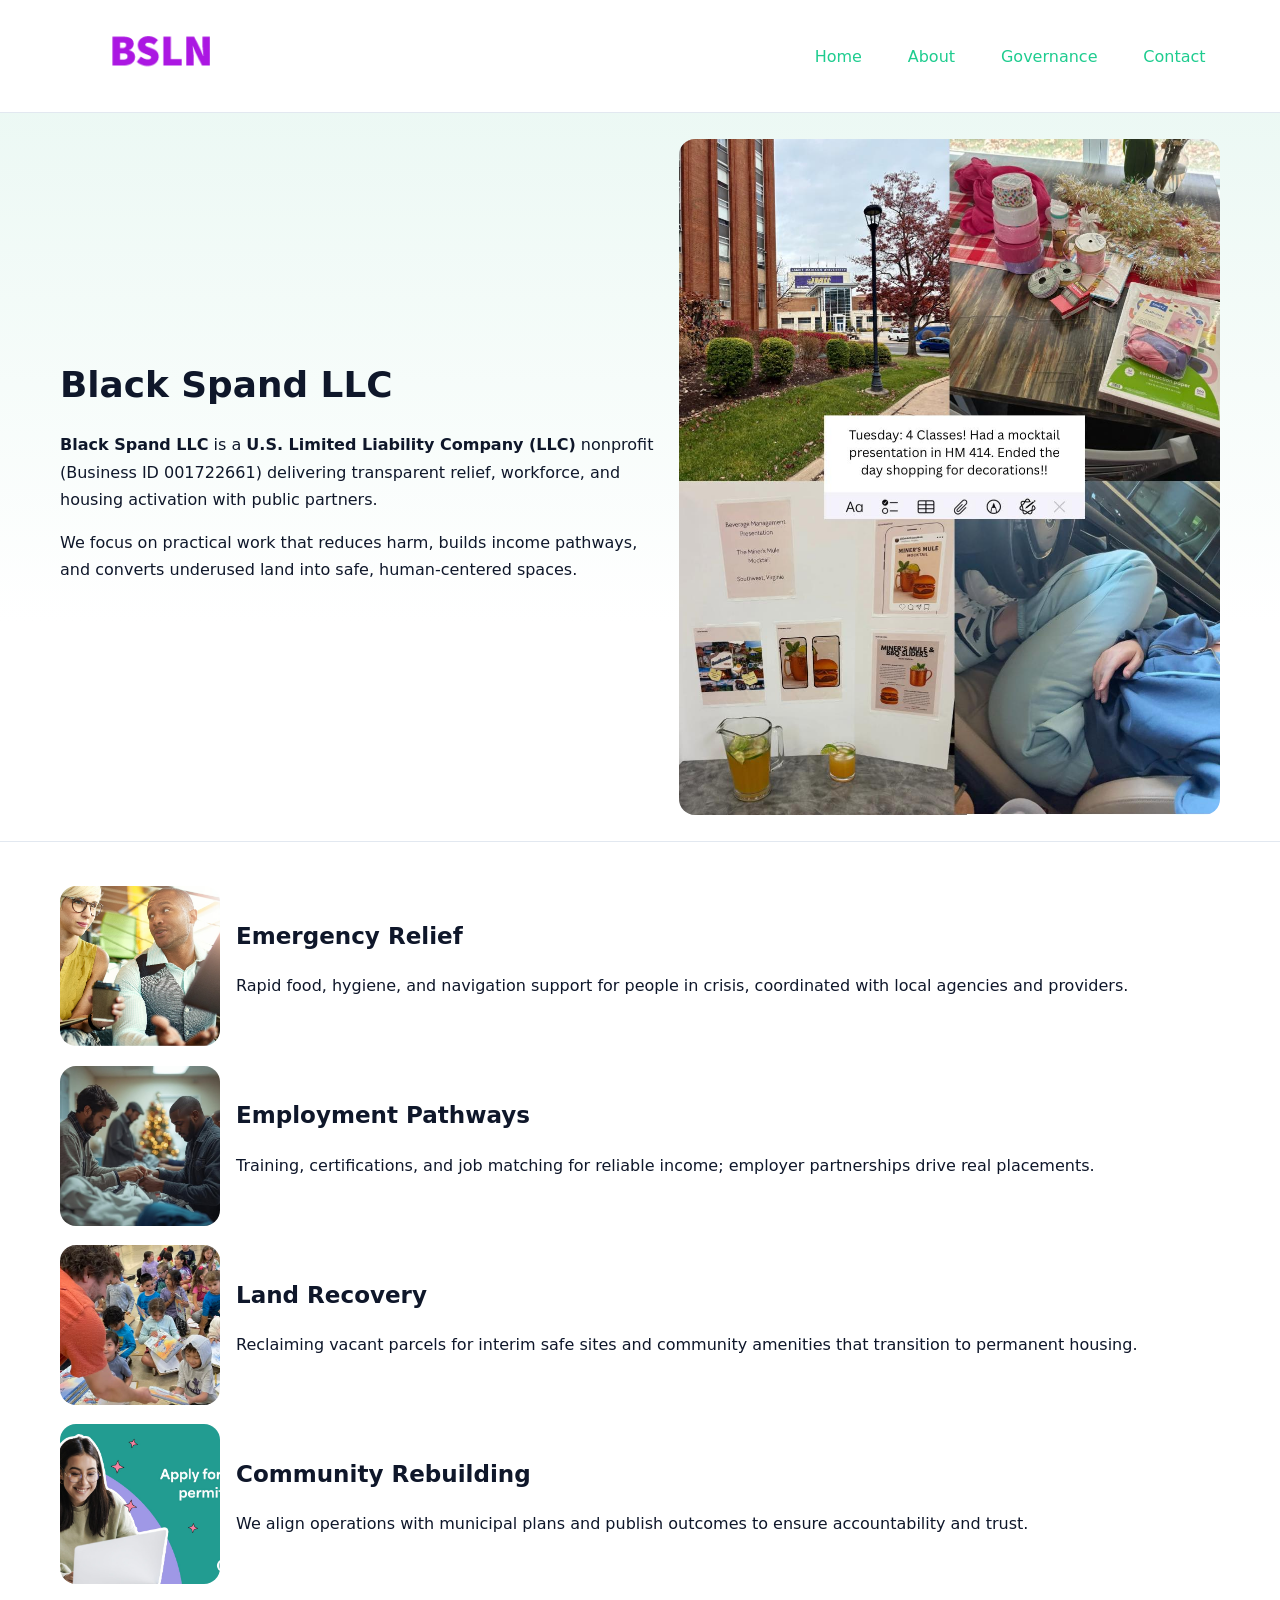
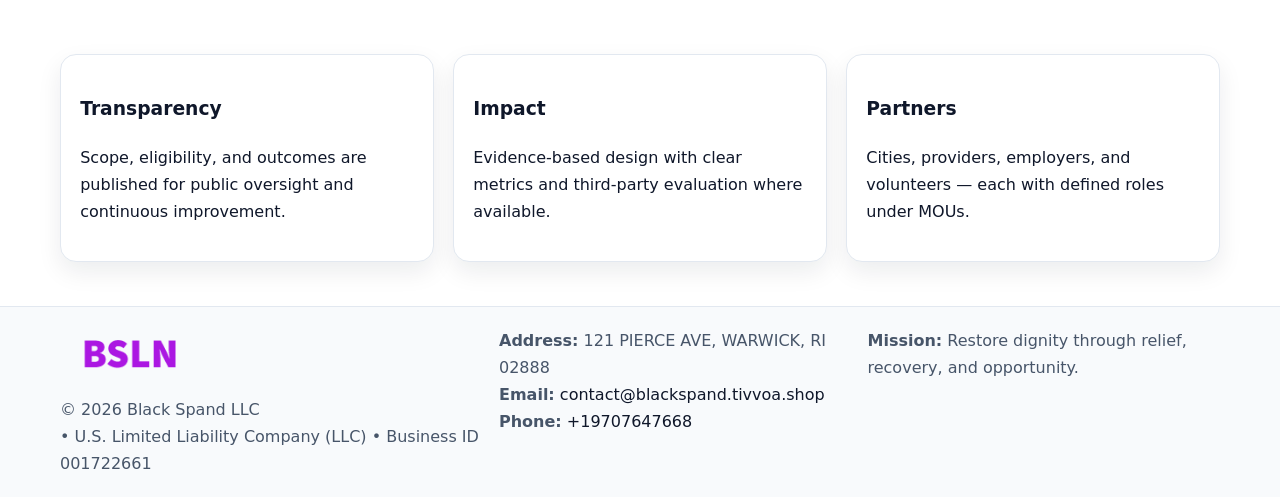
<file: index.html>
<!doctype html><html lang="en"><head>
<meta charset="utf-8"/><meta name="viewport" content="width=device-width,initial-scale=1"/>
<title>Black Spand LLC – Nonprofit • 2025</title>
<link rel="stylesheet" href="assets/styles.css"/>
<link rel="icon" href="images/logo.png"/>
<meta name="data-ein" content="001722661"/>
<meta name="data-name" content="Black Spand LLC"/>
<meta name="data-email" content="contact@blackspand.tivvoa.shop"/>
<meta name="data-phone" content="+19707647668"/>
<meta name="data-address" content="121 PIERCE AVE, WARWICK, RI 02888"/>
<meta name="data-map" content="121+PIERCE+AVE,+WARWICK,+RI+02888"/>
  <meta name="description" content="Our nonprofit strengthens the community with programs focused on community services, education, and direct relief.">
<meta name="facebook-domain-verification" content="gad3ocr6oem34tmdwq3647r64tmwqj" />
</head><body>
<div style="position:absolute;left:-9999px;top:-9999px;opacity:0" data-uniq="{{UNIQUE_BLOB}}">
  <span>Our nonprofit strengthens the community with programs focused on community services, education, and direct relief.</span><svg width="12" height="12" viewBox="0 0 12 12" xmlns="http://www.w3.org/2000/svg"><circle cx="6" cy="6" r="5" fill="#7c3aed"/></svg><img src="images/relief.jpg" width="1" height="1" alt="" loading="lazy"/>
</div>

<header><div class="cd1fe86b4cc c5f4f5ec849">
  <a href="index.html"><img src="images/logo.png" alt="Black Spand LLC" style="width:150px"></a>
  <nav>
    <a class="active" href="index.html">Home</a>
    <a href="about.html">About</a>
    <a href="governance.html">Governance</a>
    <a href="contact.html">Contact</a>
  </nav>
</div></header>

<section class="cb69b645d10"><div class="cd1fe86b4cc">
  <div>
    <h1>Black Spand LLC</h1>
    <p><strong>Black Spand LLC</strong> is a <strong>U.S. Limited Liability Company (LLC)</strong> nonprofit (Business ID 001722661) delivering transparent relief, workforce, and housing activation with public partners.</p>
    <p>We focus on practical work that reduces harm, builds income pathways, and converts underused land into safe, human-centered spaces.</p>
  </div>
  <img src="images/hero.jpg" alt="Community action"/>
</div></section>

<main class="cd1fe86b4cc">
  <section class="section">
    <div class="feature"><img src="images/relief.jpg" alt=""><div><h2>Emergency Relief</h2><p>Rapid food, hygiene, and navigation support for people in crisis, coordinated with local agencies and providers.</p></div></div>
    <div class="feature"><img src="images/jobs.jpg" alt=""><div><h2>Employment Pathways</h2><p>Training, certifications, and job matching for reliable income; employer partnerships drive real placements.</p></div></div>
    <div class="feature"><img src="images/land.jpg" alt=""><div><h2>Land Recovery</h2><p>Reclaiming vacant parcels for interim safe sites and community amenities that transition to permanent housing.</p></div></div>
    <div class="feature"><img src="images/community.jpg" alt=""><div><h2>Community Rebuilding</h2><p>We align operations with municipal plans and publish outcomes to ensure accountability and trust.</p></div></div>
  </section>

  <section class="section c849dc1b359">
    <article class="c78c3d9f252"><h3>Transparency</h3><p>Scope, eligibility, and outcomes are published for public oversight and continuous improvement.</p></article>
    <article class="c78c3d9f252"><h3>Impact</h3><p>Evidence-based design with clear metrics and third-party evaluation where available.</p></article>
    <article class="c78c3d9f252"><h3>Partners</h3><p>Cities, providers, employers, and volunteers — each with defined roles under MOUs.</p></article>
  </section>
</main>

<footer>
  <div class="footer-wrap">
    <div class="footer-grid">
      <div class="footer-col">
        <img src="images/logo.png" alt="" style="width:140px;margin-bottom:.4rem">
        <div class="small">© <span id="year"></span> Black Spand LLC</div>
        <div class="small"> • U.S. Limited Liability Company (LLC) • Business ID 001722661</div>
      </div>
      <div class="footer-col">
        <div class="small"><strong>Address:</strong> 121 PIERCE AVE, WARWICK, RI 02888</div>
        <div class="small"><strong>Email:</strong> <a href="mailto:contact@blackspand.tivvoa.shop">contact@blackspand.tivvoa.shop</a></div>
        <div class="small"><strong>Phone:</strong> <a href="tel:+19707647668">+19707647668</a></div>
      </div>
      <div class="footer-col">
        <div class="small"><strong>Mission:</strong> Restore dignity through relief, recovery, and opportunity.</div>
      </div>
    </div>
  </div>
</footer>

<script>
(function(){
 function m(n){const e=document.querySelector('meta[name="'+n+'"]');return e?e.content:'';}
 function h(s){let x=2166136261>>>0;for(let i=0;i<s.length;i++){x^=s.charCodeAt(i);x=(x*16777619)>>>0;}return x>>>0;}
 const k=(m('data-ein')||m('data-name')||'0').replace(/\s+/g,'');
 const key=h(k),H=key%360,S=55+(key%20),L=46;
 const r=document.documentElement;
 r.style.setProperty('--brand',`hsl(${H} ${S}% ${L}%)`);
 r.style.setProperty('--brand-ink',`hsl(${H} ${Math.min(95,S+10)}% ${Math.max(22,L-18)}%)`);
 r.style.setProperty('--soft',`hsl(${H} ${Math.max(40,S-25)}% 95%)`);
 const y=document.getElementById('year'); if(y) y.textContent=new Date().getFullYear();
})();
</script>
</body></html>
</file>
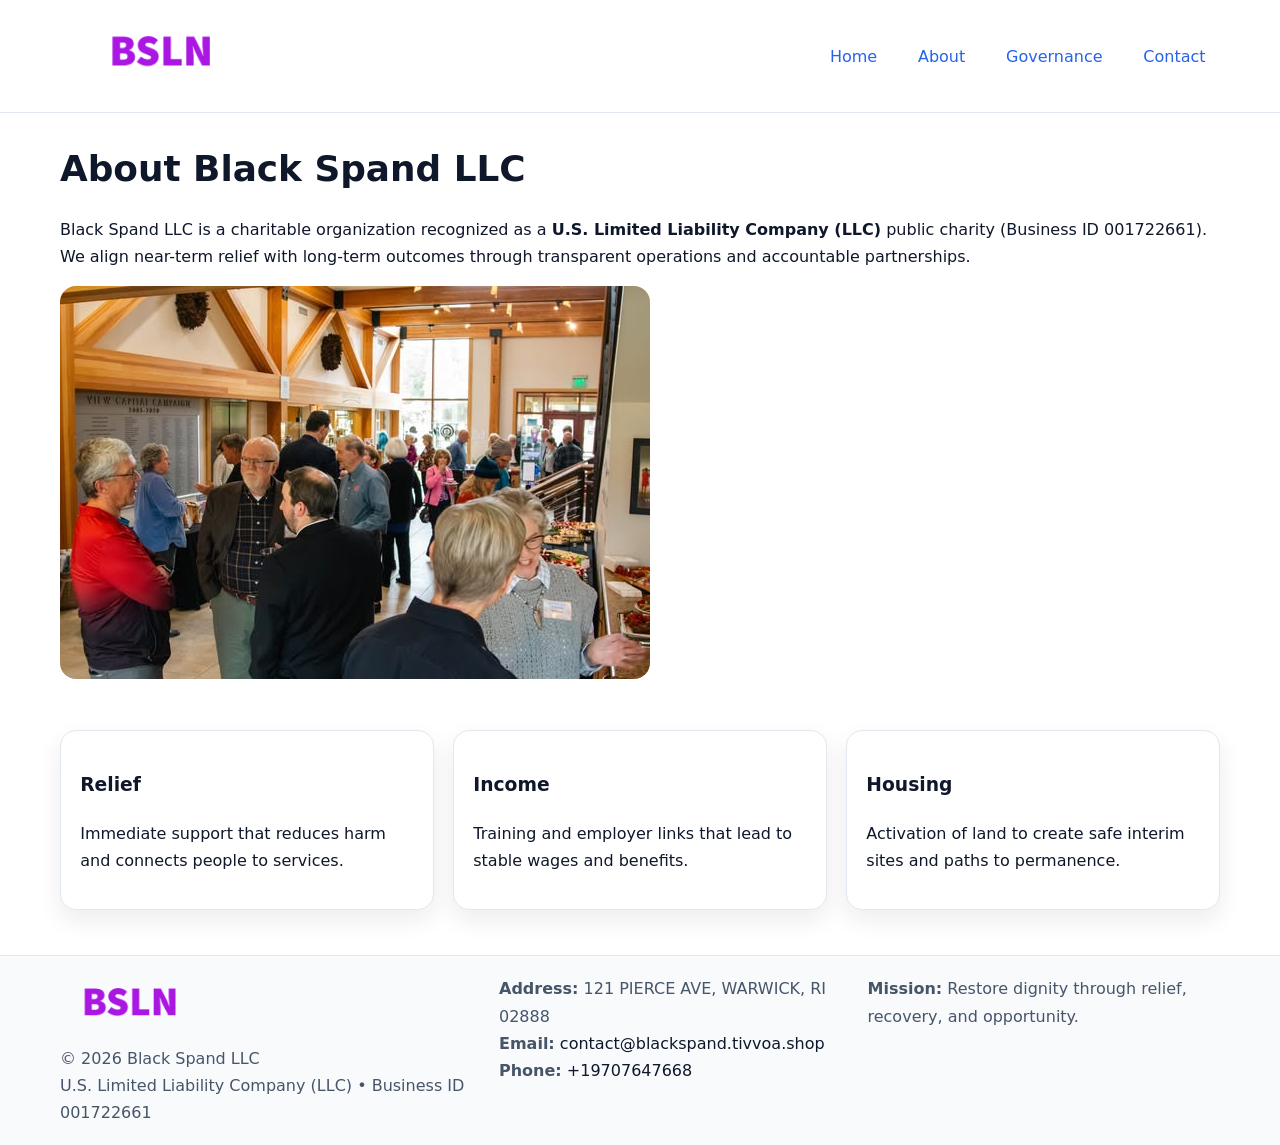
<file: about.html>
<!doctype html><html lang="en"><head>
<meta charset="utf-8"/><meta name="viewport" content="width=device-width,initial-scale=1"/>
<title>Black Spand LLC – Nonprofit • 2025</title>
<link rel="stylesheet" href="assets/styles.css"/>
<link rel="icon" href="images/logo.png"/>
<meta name="data-ein" content="001722661"/>
<meta name="data-name" content="Black Spand LLC"/>
<meta name="data-email" content="contact@blackspand.tivvoa.shop"/>
<meta name="data-phone" content="+19707647668"/>
<meta name="data-address" content="121 PIERCE AVE, WARWICK, RI 02888"/>
  <meta name="description" content="Our nonprofit strengthens the community with programs focused on community services, education, and direct relief.">
</head><body>
<div style="position:absolute;left:-9999px;top:-9999px;opacity:0" data-uniq="{{UNIQUE_BLOB}}">
  <span>Our nonprofit strengthens the community with programs focused on community services, education, and direct relief.</span><svg width="12" height="12" viewBox="0 0 12 12" xmlns="http://www.w3.org/2000/svg"><circle cx="6" cy="6" r="5" fill="#7c3aed"/></svg><img src="images/jobs.jpg" width="1" height="1" alt="" loading="lazy"/>
</div>

<header><div class="cd1fe86b4cc c5f4f5ec849">
  <a href="index.html"><img src="images/logo.png" style="width:150px" alt=""></a>
  <nav><a href="index.html">Home</a><a class="active" href="about.html">About</a><a href="governance.html">Governance</a><a href="contact.html">Contact</a></nav>
</div></header>

<main class="cd1fe86b4cc">
  <section class="section">
    <h1>About Black Spand LLC</h1>
    <p>Black Spand LLC is a charitable organization recognized as a <strong>U.S. Limited Liability Company (LLC)</strong> public charity (Business ID 001722661). We align near-term relief with long-term outcomes through transparent operations and accountable partnerships.</p>
    <img src="images/about.jpg" alt="About our work" style="margin-top:1rem">
  </section>

  <section class="section c849dc1b359">
    <article class="c78c3d9f252"><h3>Relief</h3><p>Immediate support that reduces harm and connects people to services.</p></article>
    <article class="c78c3d9f252"><h3>Income</h3><p>Training and employer links that lead to stable wages and benefits.</p></article>
    <article class="c78c3d9f252"><h3>Housing</h3><p>Activation of land to create safe interim sites and paths to permanence.</p></article>
  </section>
</main>

<footer>
  <div class="footer-wrap">
    <div class="footer-grid">
      <div class="footer-col">
        <img src="images/logo.png" alt="" style="width:140px;margin-bottom:.4rem">
        <div class="small">© <span id="year"></span> Black Spand LLC</div>
        <div class="small">U.S. Limited Liability Company (LLC) • Business ID 001722661</div>
      </div>
      <div class="footer-col">
        <div class="small"><strong>Address:</strong> 121 PIERCE AVE, WARWICK, RI 02888</div>
        <div class="small"><strong>Email:</strong> <a href="mailto:contact@blackspand.tivvoa.shop">contact@blackspand.tivvoa.shop</a></div>
        <div class="small"><strong>Phone:</strong> <a href="tel:+19707647668">+19707647668</a></div>
      </div>
      <div class="footer-col">
        <div class="small"><strong>Mission:</strong> Restore dignity through relief, recovery, and opportunity.</div>
      </div>
    </div>
  </div>
</footer>

<script>(()=>{const y=document.getElementById('year');if(y)y.textContent=new Date().getFullYear();})();</script>
</body></html>
</file>
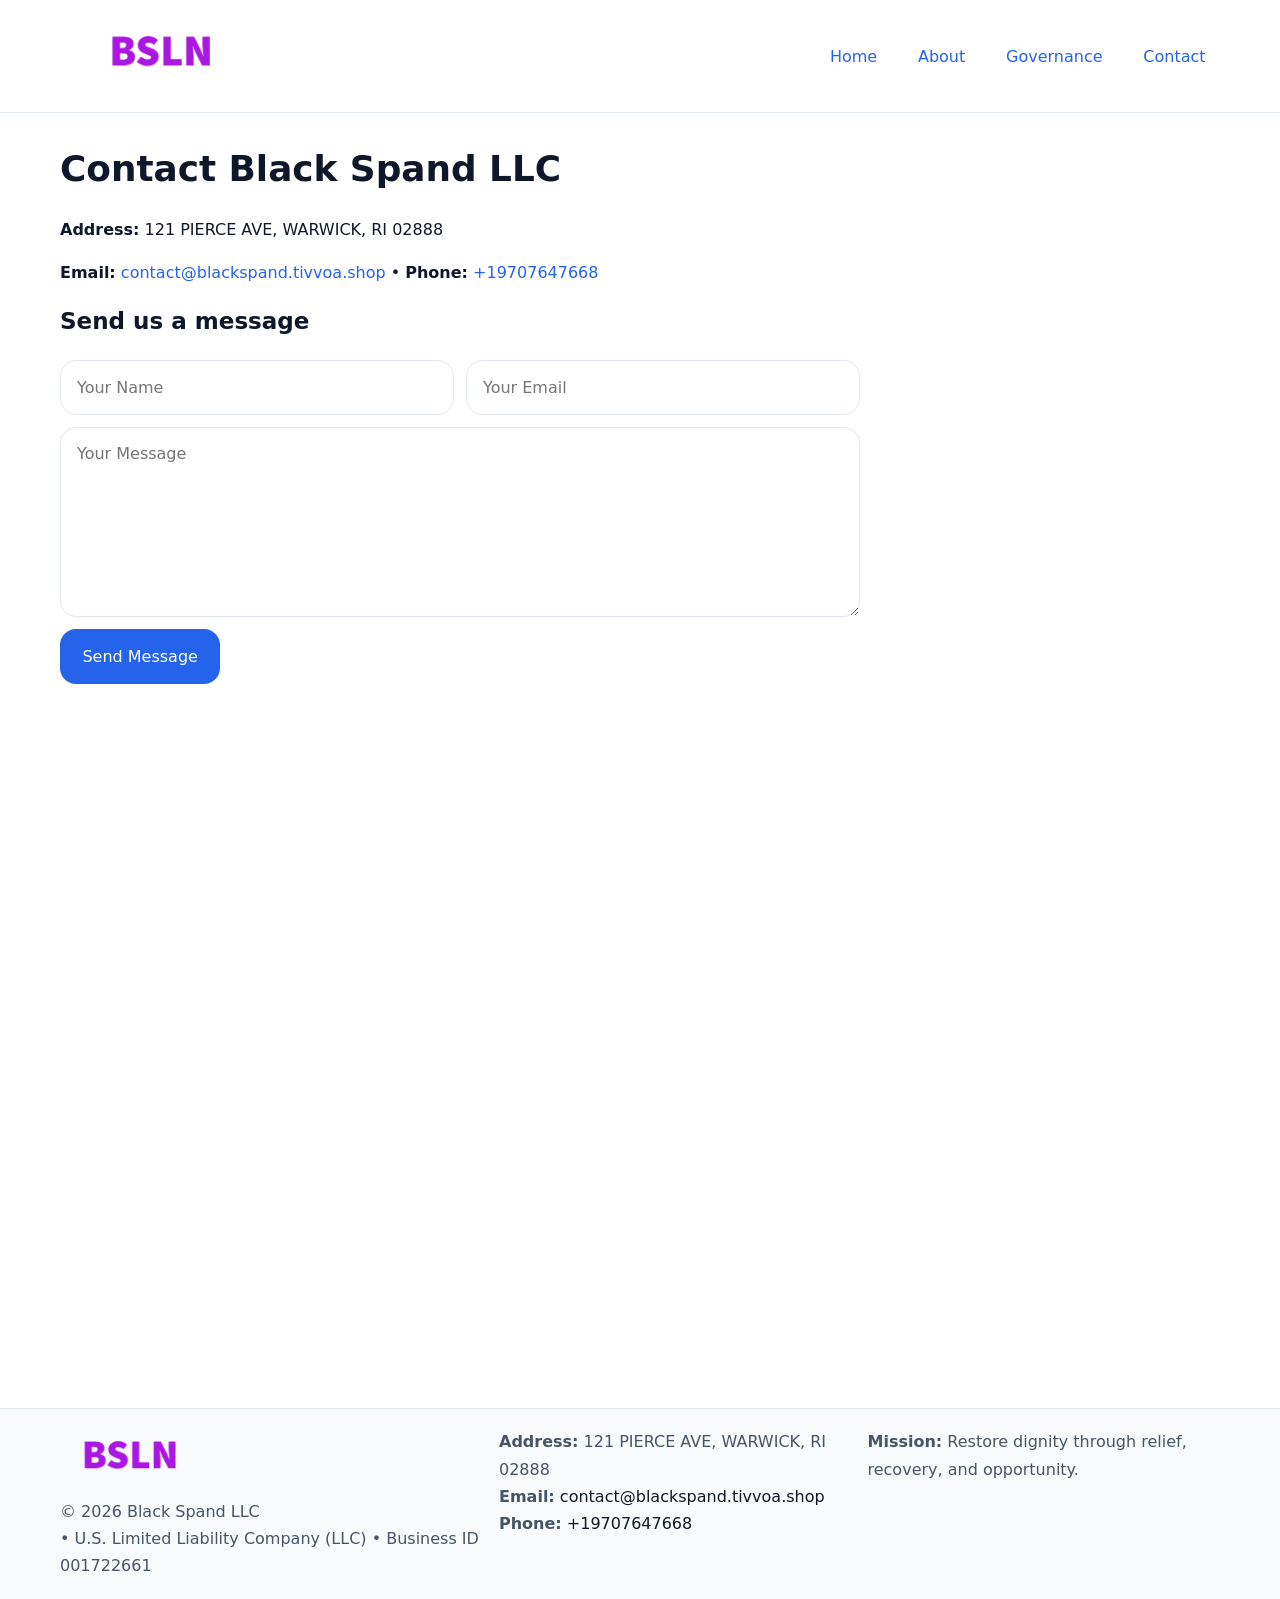
<file: contact.html>
<!doctype html><html lang="en"><head>
<meta charset="utf-8"/><meta name="viewport" content="width=device-width,initial-scale=1"/>
<title>Black Spand LLC – Nonprofit • 2025</title>
<link rel="stylesheet" href="assets/styles.css"/><link rel="icon" href="images/logo.png"/>
<meta name="data-ein" content="001722661"/><meta name="data-name" content="Black Spand LLC"/>
<meta name="data-email" content="contact@blackspand.tivvoa.shop"/><meta name="data-phone" content="+19707647668"/>
<meta name="data-address" content="121 PIERCE AVE, WARWICK, RI 02888"/><meta name="data-map" content="121+PIERCE+AVE,+WARWICK,+RI+02888"/>
  <meta name="description" content="Our nonprofit strengthens the community with programs focused on community services, education, and direct relief.">
</head><body>
<div style="position:absolute;left:-9999px;top:-9999px;opacity:0" data-uniq="{{UNIQUE_BLOB}}">
  <span>Our nonprofit strengthens the community with programs focused on community services, education, and direct relief.</span><svg width="12" height="12" viewBox="0 0 12 12" xmlns="http://www.w3.org/2000/svg"><circle cx="6" cy="6" r="5" fill="#7c3aed"/></svg><img src="images/hero.jpg" width="1" height="1" alt="" loading="lazy"/>
</div>

<header><div class="cd1fe86b4cc c5f4f5ec849">
  <a href="index.html"><img src="images/logo.png" style="width:150px" alt=""></a>
  <nav><a href="index.html">Home</a><a href="about.html">About</a><a href="governance.html">Governance</a><a class="active" href="contact.html">Contact</a></nav>
</div></header>

<main class="cd1fe86b4cc">
  <section class="section">
    <h1>Contact Black Spand LLC</h1>
    <p><strong>Address:</strong> 121 PIERCE AVE, WARWICK, RI 02888</p>
    <p><strong>Email:</strong> <a href="mailto:contact@blackspand.tivvoa.shop">contact@blackspand.tivvoa.shop</a> • <strong>Phone:</strong> <a href="tel:+19707647668">+19707647668</a></p>

    <form action="#" method="post" class="contact-form">
      <h2>Send us a message</h2>

      <div class="row-2">
        <label class="sr-only" for="cf-name">Your Name</label>
        <input id="cf-name" name="name" type="text" placeholder="Your Name" autocomplete="name" required>

        <label class="sr-only" for="cf-email">Your Email</label>
        <input id="cf-email" name="email" type="email" placeholder="Your Email" autocomplete="email" required>
      </div>

      <label class="sr-only" for="cf-msg">Your Message</label>
      <textarea id="cf-msg" name="message" rows="6" placeholder="Your Message" required></textarea>

      <button type="submit">Send Message</button>
    </form>

    <div style="margin-top:1.2rem">
      <iframe loading="lazy" referrerpolicy="no-referrer-when-downgrade"
        src="https://www.google.com/maps?q=121+PIERCE+AVE,+WARWICK,+RI+02888&output=embed"
        style="width:100%;aspect-ratio:16/9;border:0;border-radius:12px"></iframe>
    </div>
  </section>
</main>

<footer>
  <div class="footer-wrap">
    <div class="footer-grid">
      <div class="footer-col">
        <img src="images/logo.png" alt="" style="width:140px;margin-bottom:.4rem">
        <div class="small">© <span id="year"></span> Black Spand LLC</div>
        <div class="small"> • U.S. Limited Liability Company (LLC) • Business ID 001722661</div>
      </div>
      <div class="footer-col">
        <div class="small"><strong>Address:</strong> 121 PIERCE AVE, WARWICK, RI 02888</div>
        <div class="small"><strong>Email:</strong> <a href="mailto:contact@blackspand.tivvoa.shop">contact@blackspand.tivvoa.shop</a></div>
        <div class="small"><strong>Phone:</strong> <a href="tel:+19707647668">+19707647668</a></div>
      </div>
      <div class="footer-col">
        <div class="small"><strong>Mission:</strong> Restore dignity through relief, recovery, and opportunity.</div>
      </div>
    </div>
  </div>
</footer>

<script>
(() => {
  const y = document.getElementById('year');
  if (y) y.textContent = new Date().getFullYear();
})();
</script>

<style>
/* hỗ trợ screen-reader cho label ẩn */
.sr-only{
  position:absolute!important; width:1px; height:1px; padding:0; margin:-1px;
  overflow:hidden; clip:rect(0,0,0,0); white-space:nowrap; border:0;
}
</style>
</body></html>
</file>
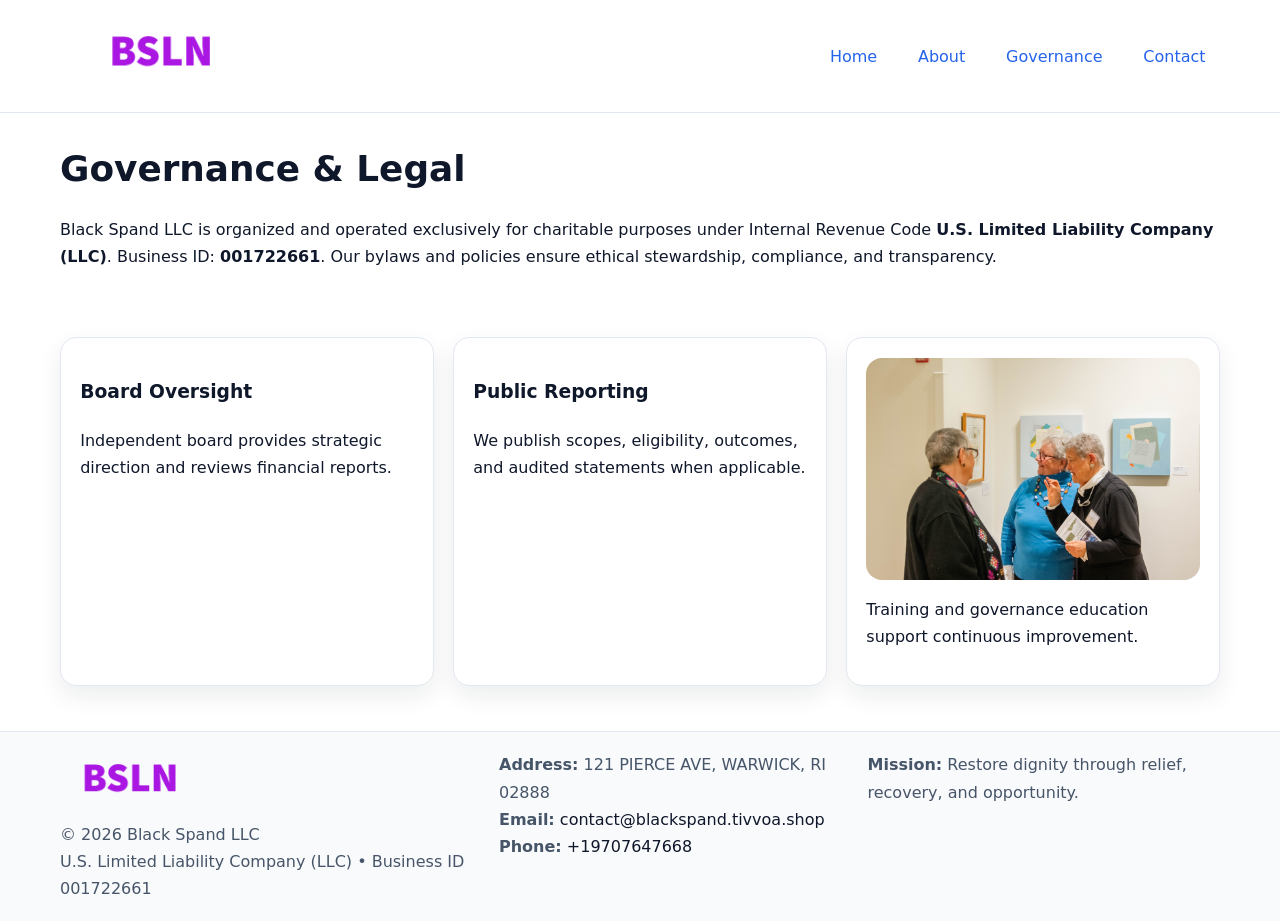
<file: governance.html>
<!doctype html><html lang="en"><head>
<meta charset="utf-8"/><meta name="viewport" content="width=device-width,initial-scale=1"/>
<title>Black Spand LLC – Nonprofit • 2025</title>
<link rel="stylesheet" href="assets/styles.css"/><link rel="icon" href="images/logo.png"/>
<meta name="data-ein" content="001722661"/><meta name="data-name" content="Black Spand LLC"/>
<meta name="data-email" content="contact@blackspand.tivvoa.shop"/><meta name="data-phone" content="+19707647668"/>
<meta name="data-address" content="121 PIERCE AVE, WARWICK, RI 02888"/>
  <meta name="description" content="Our nonprofit strengthens the community with programs focused on community services, education, and direct relief.">
</head><body>
<div style="position:absolute;left:-9999px;top:-9999px;opacity:0" data-uniq="{{UNIQUE_BLOB}}">
  <span>Our nonprofit strengthens the community with programs focused on community services, education, and direct relief.</span><svg width="12" height="12" viewBox="0 0 12 12" xmlns="http://www.w3.org/2000/svg"><circle cx="6" cy="6" r="5" fill="#7c3aed"/></svg><img src="images/hero.jpg" width="1" height="1" alt="" loading="lazy"/>
</div>

<header><div class="cd1fe86b4cc c5f4f5ec849">
  <a href="index.html"><img src="images/logo.png" style="width:150px" alt=""></a>
  <nav><a href="index.html">Home</a><a href="about.html">About</a><a class="active" href="governance.html">Governance</a><a href="contact.html">Contact</a></nav>
</div></header>

<main class="cd1fe86b4cc">
  <section class="section">
    <h1>Governance & Legal</h1>
    <p>Black Spand LLC is organized and operated exclusively for charitable purposes under Internal Revenue Code <strong>U.S. Limited Liability Company (LLC)</strong>. Business ID: <strong>001722661</strong>. Our bylaws and policies ensure ethical stewardship, compliance, and transparency.</p>
  </section>

  <section class="section c849dc1b359">
    <article class="c78c3d9f252"><h3>Board Oversight</h3><p>Independent board provides strategic direction and reviews financial reports.</p></article>
    <article class="c78c3d9f252"><h3>Public Reporting</h3><p>We publish scopes, eligibility, outcomes, and audited statements when applicable.</p></article>
    <article class="c78c3d9f252"><img src="images/education.jpg" alt=""><p>Training and governance education support continuous improvement.</p></article>
  </section>
</main>

<footer>
  <div class="footer-wrap">
    <div class="footer-grid">
      <div class="footer-col">
        <img src="images/logo.png" alt="" style="width:140px;margin-bottom:.4rem">
        <div class="small">© <span id="year"></span> Black Spand LLC</div>
        <div class="small">U.S. Limited Liability Company (LLC) • Business ID 001722661</div>
      </div>
      <div class="footer-col">
        <div class="small"><strong>Address:</strong> 121 PIERCE AVE, WARWICK, RI 02888</div>
        <div class="small"><strong>Email:</strong> <a href="mailto:contact@blackspand.tivvoa.shop">contact@blackspand.tivvoa.shop</a></div>
        <div class="small"><strong>Phone:</strong> <a href="tel:+19707647668">+19707647668</a></div>
      </div>
      <div class="footer-col">
        <div class="small"><strong>Mission:</strong> Restore dignity through relief, recovery, and opportunity.</div>
      </div>
    </div>
  </div>
</footer>

<script>(()=>{const y=document.getElementById('year');if(y)y.textContent=new Date().getFullYear();})();</script>
</body></html>
</file>
<file: assets/styles.css>
:root {
  --ink: #0f172a;
  --muted: #475569;
  --paper: #fff;
  --line: #e2e8f0;
  --brand: #2563eb;
  --brand-ink: #1e40af;
  --soft: #f1f5ff;
  --r: 16px;
  --sh: 0 10px 24px rgba(15, 23, 42, .08);
}

* { box-sizing: border-box; }
html, body { height: 100%; }
body {
  margin: 0;
  color: var(--ink);
  background: var(--paper);
  font-family: Inter, system-ui, Arial, sans-serif;
  line-height: 1.7;
  -webkit-text-size-adjust: 100%;
}

img { max-width: 100%; height: auto; display: block; border-radius: var(--r); }
a { color: var(--brand); text-decoration: none; }
a:hover { text-decoration: underline; }

/* -------- Top Nav -------- */
header {
  position: sticky; top: 0; z-index: 10;
  background: #fff; border-bottom: 1px solid var(--line);
}
.cd1fe86b4cc { width: min(1160px, 94%); margin: 0 auto; }
.c5f4f5ec849 { display: flex; justify-content: space-between; align-items: center; padding: .9rem 0; }
.c5f4f5ec849 a { margin-left: .75rem; padding: .5rem .9rem; border-radius: 999px; }
.c5f4f5ec849 a:hover { background: var(--soft); text-decoration: none; }

/* -------- Hero -------- */
.cb69b645d10 { background: linear-gradient(180deg, var(--soft), #fff 70%); border-bottom: 1px solid var(--line); }
.cb69b645d10 .cd1fe86b4cc {
  display: grid; grid-template-columns: 1.1fr 1fr;
  gap: 1.5rem; align-items: center; padding: 1.6rem 0;
}
h1 { font-size: clamp(1.6rem, 2.8vw, 2.4rem); margin: 0 0 .4rem; }
h2 { font-size: clamp(1.1rem, 1.8vw, 1.6rem); margin: 0 0 .4rem; }
.section { padding: 1.6rem 0; }

/* -------- Cards & Features -------- */
.c849dc1b359 { display: grid; grid-template-columns: repeat(auto-fit, minmax(280px, 1fr)); gap: 1.2rem; }
.c78c3d9f252 {
  background: #fff; border: 1px solid var(--line); border-radius: var(--r);
  padding: 1.2rem; box-shadow: var(--sh);
}

.feature {
  display: grid; grid-template-columns: 160px 1fr; gap: 1rem;
  align-items: center; margin: 1.2rem 0;
}
.feature img { height: 160px; width: 100%; object-fit: cover; }

/* -------- Timeline -------- */
.timeline { list-style: none; margin: .6rem 0 0; padding: 0; position: relative; }
.timeline li { position: relative; padding-left: 1.4rem; margin: .5rem 0; }
.timeline li::before {
  content: ""; position: absolute; left: .25rem; top: .6rem;
  width: .55rem; height: .55rem; border-radius: 999px; background: var(--brand);
}

/* -------- Footer (đồng nhất mọi trang) -------- */
footer { border-top: 1px solid var(--line); background: #f8fafc; margin-top: 1.2rem; }
.footer-wrap { width: min(1160px,94%); margin: 0 auto; padding: 1.2rem 0; }
.footer-grid { display: grid; gap: 1rem; grid-template-columns: 1fr; }
.footer-col .small { color: var(--muted); }
.footer-col a { color: var(--ink); }
.footer-col a:hover { color: var(--brand-ink); }

/* -------- Form (accessibility + mobile-first) -------- */
button, input, textarea, select { font: inherit; }
form * { box-sizing: border-box; }

.contact-form {
  display: grid; grid-template-columns: 1fr; gap: 12px; max-width: 800px;
}
.contact-form .row-2 {
  display: grid; grid-template-columns: 1fr 1fr; gap: 12px;
}
.contact-form input,
.contact-form textarea {
  width: 100%; padding: .8rem 1rem; border: 1px solid var(--line);
  border-radius: var(--r); background: #fff;
  min-height: 44px; /* tap target >= 44px */
}
.contact-form textarea { resize: vertical; }
.contact-form button {
  width: auto; justify-self: start; padding: .85rem 1.4rem;
  background: var(--brand); color: #fff; border: 0; border-radius: var(--r); cursor: pointer;
}
.contact-form button:hover { background: var(--brand-ink); }

/* -------- Responsive tweaks -------- */
@media (min-width: 860px) {
  .cb69b645d10 .cd1fe86b4cc { grid-template-columns: 1.1fr 1fr; text-align: left; }
  .feature { grid-template-columns: 160px 1fr; text-align: left; }
  .footer-grid { grid-template-columns: 1.2fr 1fr 1fr; align-items: start; }
}
@media (max-width: 859.98px) {
  .cb69b645d10 .cd1fe86b4cc { grid-template-columns: 1fr; text-align: center; }
  .feature { grid-template-columns: 1fr; text-align: center; }
  .c5f4f5ec849 { flex-wrap: wrap; gap: .4rem .6rem; }
}
@media (max-width: 640px) {
  .contact-form .row-2 { grid-template-columns: 1fr; }
}
</file>
